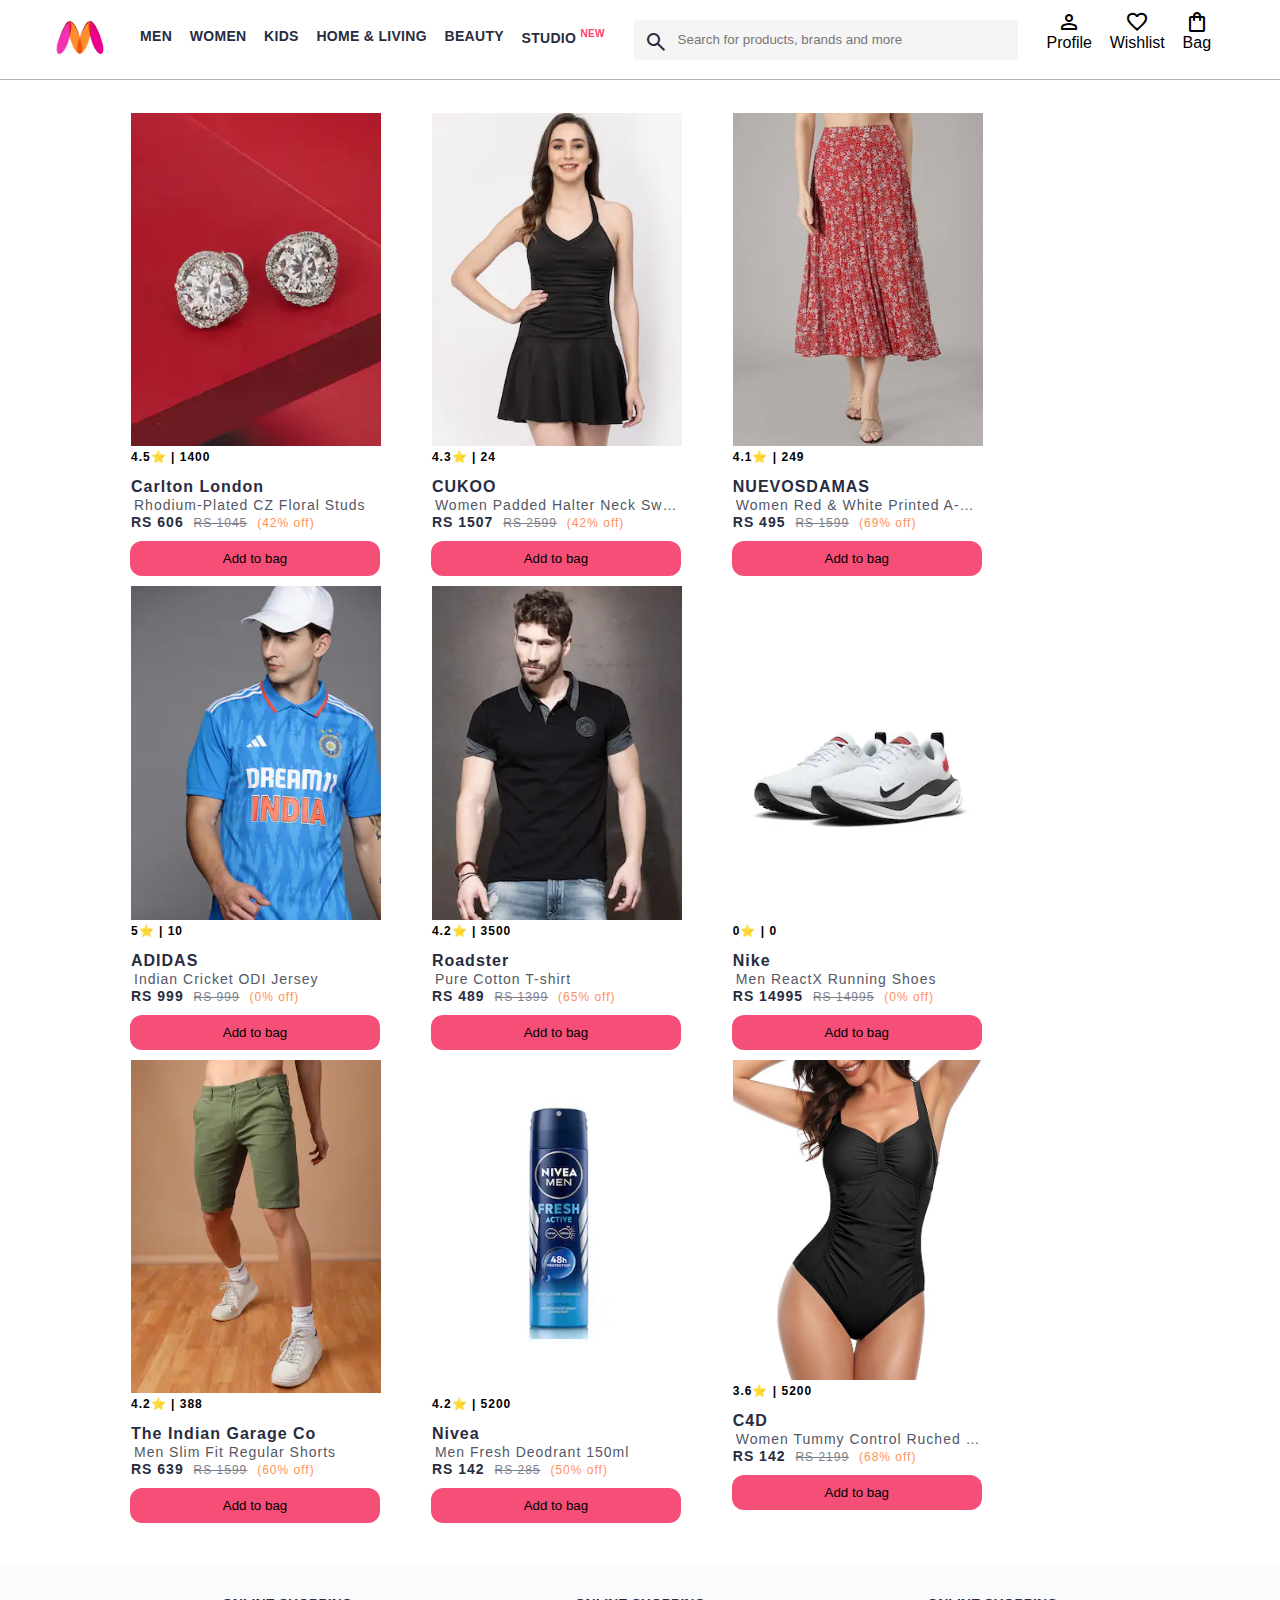
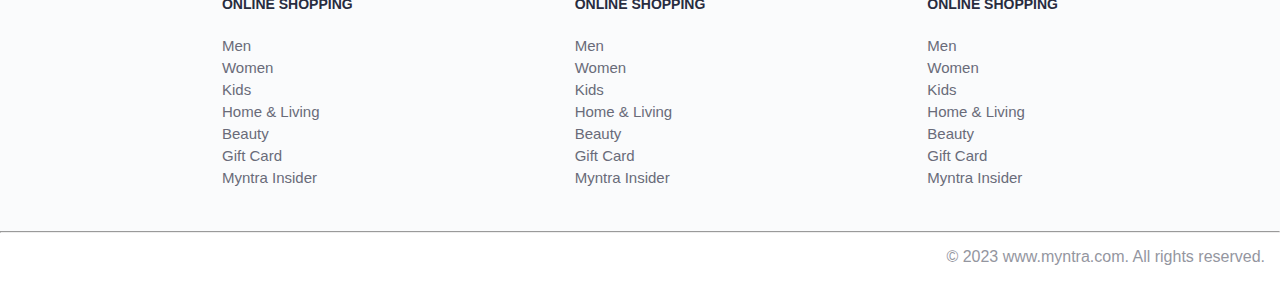
<file: index.html>
<!DOCTYPE html>
<html lang="en">

<head>
    <meta charset="UTF-8">
    <meta name="viewport" content="width=device-width, initial-scale=1.0">
    <title>Myntra</title>
    <link rel="stylesheet" href="css/index.css">
    <link rel="stylesheet"
        href="https://fonts.googleapis.com/css2?family=Material+Symbols+Outlined:opsz,wght,FILL,GRAD@20..48,100..700,0..1,-50..200" />
    <link icon="myntra" rel="icon" href="images/myntra_logo.webp" type="image/x-icon">
</head>

<body>
    <header>
        <div class="logo_container">
            <a href="#"><img class="myntra_home" src="images/myntra_logo.webp" alt="Myntra Home"></a>
        </div>
        <nav class="nav_bar">
            <a href="#">Men</a>
            <a href="#">Women</a>
            <a href="#">Kids</a>
            <a href="#">Home & Living</a>
            <a href="#">Beauty</a>
            <a href="#">Studio <sup>New</sup></a>
        </nav>
        <div class="search_bar">
            <span class="material-symbols-outlined search_icon">search</span>
            <input class="search_input" placeholder="Search for products, brands and more">
        </div>
        <div class="action_bar">
            <div class="action_container">
                <span class="material-symbols-outlined action_icon">person</span>
                <span class="action_name">Profile</span>
            </div>

            <div class="action_container">
                <span class="material-symbols-outlined action_icon">favorite</span>
                <span class="action_name">Wishlist</span>
            </div>

            <a class="action_container" href="pages/bag.html">
                <span class="material-symbols-outlined action_icon">shopping_bag</span>
                <span class="action_name">Bag</span>
                <span class="bag-item-count">0</span>
            </a>
        </div>
    </header>
    <main>
        <div class="items-container"></div>
    </main>
    <footer>
        <div class="footer_container">
            <div class="footer_column">
                <h3>ONLINE SHOPPING</h3>

                <a href="#">Men</a>
                <a href="#">Women</a>
                <a href="#">Kids</a>
                <a href="#">Home & Living</a>
                <a href="#">Beauty</a>
                <a href="#">Gift Card</a>
                <a href="#">Myntra Insider</a>
            </div>

            <div class="footer_column">
                <h3>ONLINE SHOPPING</h3>

                <a href="#">Men</a>
                <a href="#">Women</a>
                <a href="#">Kids</a>
                <a href="#">Home & Living</a>
                <a href="#">Beauty</a>
                <a href="#">Gift Card</a>
                <a href="#">Myntra Insider</a>
            </div>

            <div class="footer_column">
                <h3>ONLINE SHOPPING</h3>

                <a href="#">Men</a>
                <a href="#">Women</a>
                <a href="#">Kids</a>
                <a href="#">Home & Living</a>
                <a href="#">Beauty</a>
                <a href="#">Gift Card</a>
                <a href="#">Myntra Insider</a>
            </div>
        </div>
        <hr>

        <div class="copyright">
            © 2023 www.myntra.com. All rights reserved.
        </div>
    </footer>
    <script src="scripts/data.js"></script>
    <script src="scripts/index.js"></script>
    <script src="scripts/bag.js"></script>
</body>

</html>
</file>
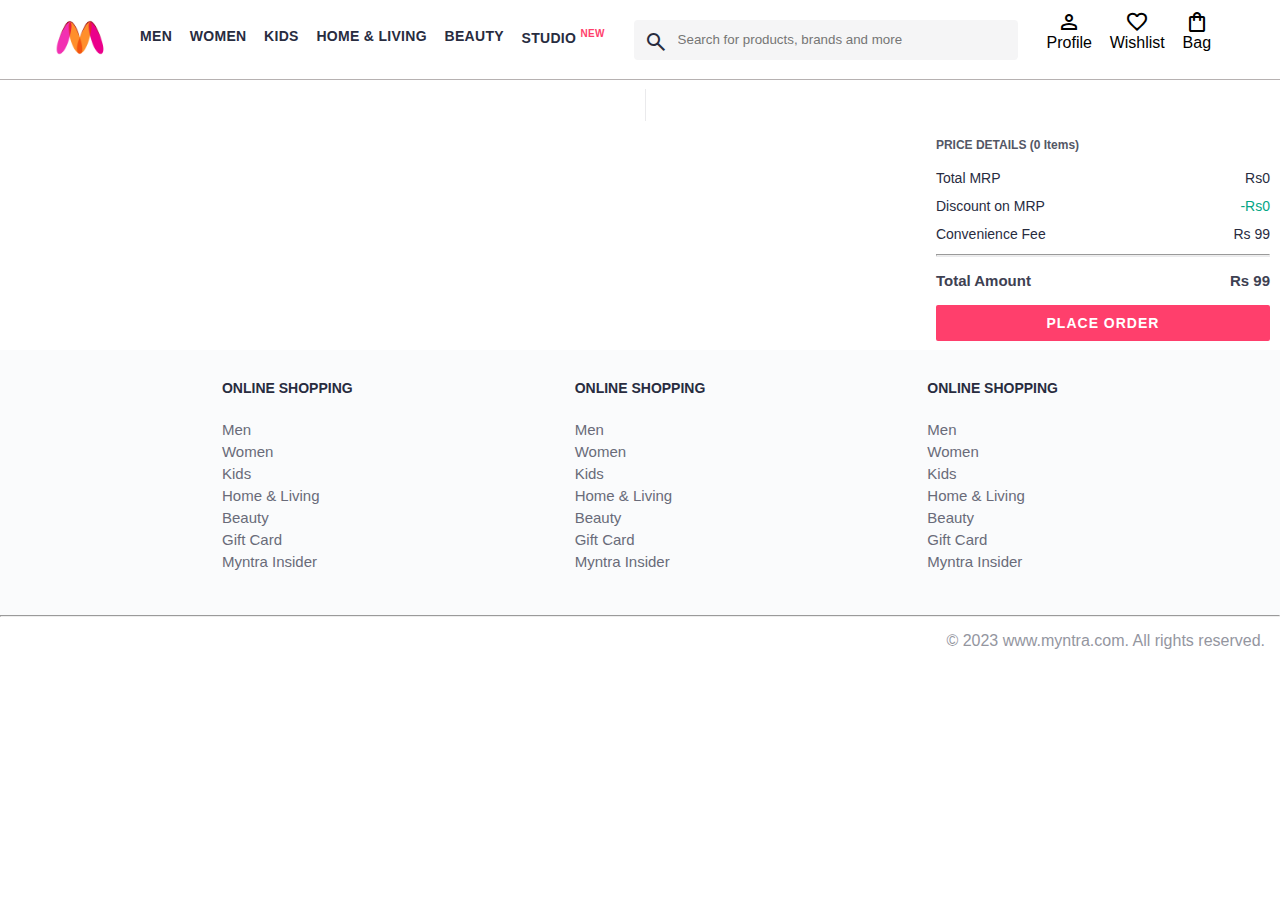
<file: pages/bag.html>
<!DOCTYPE html>
<html lang="en">

<head>
    <title>Myntra Clone</title>
    <link rel="stylesheet" href="../css/index.css">
    <link rel="stylesheet" href="../css/bag.css">
    <link rel="stylesheet"
        href="https://fonts.googleapis.com/css2?family=Material+Symbols+Outlined:opsz,wght,FILL,GRAD@20..48,100..700,0..1,-50..200" />
    <link icon="myntra" rel="icon" href="../images/myntra_logo.webp" type="image/x-icon">
</head>

<body>
    <header>
        <div class="logo_container">
            <a href="#"><img class="myntra_home" src="../images/myntra_logo.webp" alt="Myntra Home"></a>
        </div>
        <nav class="nav_bar">
            <a href="#">Men</a>
            <a href="#">Women</a>
            <a href="#">Kids</a>
            <a href="#">Home & Living</a>
            <a href="#">Beauty</a>
            <a href="#">Studio <sup>New</sup></a>
        </nav>
        <div class="search_bar">
            <span class="material-symbols-outlined search_icon">search</span>
            <input class="search_input" placeholder="Search for products, brands and more">
        </div>
        <div class="action_bar">
            <div class="action_container">
                <span class="material-symbols-outlined action_icon">person</span>
                <span class="action_name">Profile</span>
            </div>

            <div class="action_container">
                <span class="material-symbols-outlined action_icon">favorite</span>
                <span class="action_name">Wishlist</span>
            </div>

            <div class="action_container">
                <span class="material-symbols-outlined action_icon">shopping_bag</span>
                <span class="action_name">Bag</span>
                <span class="bag-item-count">0</span>
            </div>
        </div>
    </header>
    <main>
        <div class="bag-page">
            <div class="bag-items-container">

            </div>

        </div>
        <div class="bag-summary">
        </div>

        </div>
    </main>
    <footer>
        <div class="footer_container">
            <div class="footer_column">
                <h3>ONLINE SHOPPING</h3>

                <a href="#">Men</a>
                <a href="#">Women</a>
                <a href="#">Kids</a>
                <a href="#">Home & Living</a>
                <a href="#">Beauty</a>
                <a href="#">Gift Card</a>
                <a href="#">Myntra Insider</a>
            </div>

            <div class="footer_column">
                <h3>ONLINE SHOPPING</h3>

                <a href="#">Men</a>
                <a href="#">Women</a>
                <a href="#">Kids</a>
                <a href="#">Home & Living</a>
                <a href="#">Beauty</a>
                <a href="#">Gift Card</a>
                <a href="#">Myntra Insider</a>
            </div>

            <div class="footer_column">
                <h3>ONLINE SHOPPING</h3>

                <a href="#">Men</a>
                <a href="#">Women</a>
                <a href="#">Kids</a>
                <a href="#">Home & Living</a>
                <a href="#">Beauty</a>
                <a href="#">Gift Card</a>
                <a href="#">Myntra Insider</a>
            </div>
        </div>
        <hr>

        <div class="copyright">
            © 2023 www.myntra.com. All rights reserved.
        </div>
    </footer>
    <script src="../scripts/data.js"></script>
    <script src="../scripts/index.js"></script>
    <script src="../scripts/bag.js"></script>
</body>

</html>
</file>
<file: css/index.css>
* {
    margin: 0;
    padding: 0;
    font-family: Assistant,-apple-system,BlinkMacSystemFont,Segoe UI,Roboto,Helvetica,Arial,sans-serif;
    box-sizing: border-box;
    text-decoration: none;
}
header {
    display: flex;
    background-color: #ffffff;
    height: 80px;
    justify-content: space-between;
    align-items: center;
    border-bottom: 1px solid #b6b1b1;
}
.myntra_home {
    height: 45px;
}
.logo_container {
    margin-left: 4%;
}
.action_bar {
    margin-right: 4%;
}
.nav_bar {
    display: flex;
    min-width: 500px;
    justify-content: space-evenly;
}
.nav_bar a {
    font-size: 14px;
    letter-spacing: .3px;
    color: #282c3f;
    font-weight: 700;
    text-transform: uppercase;
    text-decoration: none;
    padding: 28px 0;
    border-bottom: 5px solid #ffffff;
}
.nav_bar a:hover {
    border-bottom: 4px solid #f54e77;
}

.nav_bar a sup {
    color: #ff3f6c;
    font-size: 10px;
}

.search_bar {
    height: 40px;
    min-width: 200px;
    width: 30%;
    display: flex;
    align-items: center;
}
.search_icon {
    box-sizing: content-box;
    height: 20px;
    padding: 10px;

    background-color: #f5f5f6;
    color: #282c3f;
    font-weight: 300;
    border-radius: 4px 0 0 4px;
}
.search_input {
    color: #696e79;
    background-color: #f5f5f6;
    flex-grow: 1;
    height: 40px;
    border: 0;
    border-radius: 0 4px 4px 0;
}

.action_bar {
    display: flex;
    min-width: 200px;
    justify-content: space-evenly;
}

.action_container {
    display: flex;
    flex-direction: column;
    align-items: center;
     
    color: black;
}

/* Main section */
.banner_container {
    margin: 40px 0;
}
.banner_image {
    width: 100%;
}

.category_heading {
    text-transform: uppercase;
    color: #3e4152;
    letter-spacing: .15em;
    font-size: 1.8em;
    margin: 50px 0 10px 30px;
    max-height: 5em;
    font-weight: 700;
}

.category-items {
    width: 80%;
    margin: 50px 10%;
    display: flex;
    flex-wrap: wrap;
    justify-content: space-evenly;
}

.sale_item {
    width: 250px;
}

.footer_container {
    padding: 30px 0px 40px 0px;
    background: #FAFBFC;
    display: flex;
    justify-content: space-evenly;
}

.footer_column {
    display: flex;
    flex-direction: column;
}

.footer_column h3 {
    color: #282c3f;
    font-size: 14px;
    margin-bottom: 25px;
}

.footer_column a {
    color: #696b79;
    font-size: 15px;
    text-decoration: none;
    padding-bottom: 5px;
}

.copyright {
    color: #94969f;
    text-align: end;
    padding: 15px;
}

.items-container{
    width:80%;
    margin:30px 10%;
    padding:3px;
    letter-spacing: 1px;

    display:flex;
    flex-wrap: wrap;
    gap:5%;
}

.item-container{
    width: 250px;
    /* margin:10px; */
}
.item-image{
    width:100%;
}
.rating{
    font-size: 12px;
    font-weight :700;
}

.company-name{
    margin-top:15px;
    font-size:16px;
    font-weight: 700;
    line-height:1;
    color:#282c3f;
    overflow: hidden;
    text-overflow: ellipsis;
    white-space:nowrap;
}

.item-name{
    color: #535766;
    font-size: 14px;
    line-height: 1;
    margin-bottom: 0;
    margin-top: 0;
    overflow: hidden;
    text-overflow: ellipsis;
    white-space: nowrap;
    font-weight: 400;
    display: block;
    padding:3px;

}
.price{
    font-size: 14px;
    line-height: 15px;
    color: #282c3f;
    white-space: nowrap;
}
.current-price{
    font-size: 14px;
    font-weight: 700;
    color: #282c3f;
}
.origional-price{
    text-decoration: line-through;
    color: #7e818c;
    font-weight: 400;
    margin-left: 5px;
    font-size: 12px;
}
.discount{
    color: #ff905a;
    font-weight: 400;
    font-size: 12px;
    margin-left: 5px;

}
.btn-add-bag{

      margin: 10px;
      padding:5px 0;
        height:35px;
        width: 100% ;
        border: 0;
        border-radius: 12px;
        background-color: #f54e77;
        cursor: pointer;
        position:relative;
        right:11px;
    
}
.bag-item-count{
    background-color: #f54e77;
    white-space: nowrap;
    text-align: center;
    line-height: 18px;
    padding: 0 6px;
    height: 18px;
    background: #ff3f6c;
    position: relative;
    border-radius: 50%;
    font-size: 12px;
    color: #fff;
    left: 11.2px;
    bottom: 43.5px;

    font-weight: 700;
}
</file>
<file: css/bag.css>
.bag-items-container {
    display:inline-block;
    justify-content: space-between;
    width: 64%;
    padding-right: 20px;
    border-right: 1px solid #eaeaec;
    padding-top: 32px;
    color: #282c3f;
    font-size: 13px;
    line-height: 1.42857143;
  }
  main{
    display:flex;
    flex-direction:row;

    margin:9px 0;
  }
  .bag-page {
    width: 75%;
    margin-left: 12.5%;
  }
  
  .bag-summary {
    vertical-align: top;
    display: inline-block;
    width: 35%;
    padding: 24px 10px 0 16px;
    color: #282c3f;
    font-size: 13px;
    line-height: 1.42857143;
  }
  
  .bag-details-container {
    margin-bottom: 16px;
  }
  
  .price-header {
    font-size: 12px;
    font-weight: 700;
    margin: 24px 0 16px;
    color: #535766;
  }
  
  .price-item {
    margin-bottom: 12px;
    line-height: 16px;
    font-size: 14px;
    color: #282c3f;
  }
  
  .price-item-value {
    float: right;
  }
  
  .priceDetail-base-discount {
    color: #03a685;
  }
  
  .price-footer {
    font-weight: 700;
    font-size: 15px;
    padding-top: 16px;
    border-top: 1px solid #eaeaec;
    color: #3e4152;
    line-height: 16px;
  }
  
  .btn-place-order {
    width: 100%;
    letter-spacing: 1px;
    font-size: 14px;
    font-weight: 600;
    border-radius: 2px;
    border-width: 0px;
    padding: 10px 16px;
    background-color: rgb(255, 63, 108);
    color: rgb(255, 255, 255);
    cursor: pointer;
  }
  
  .bag-item-container {
    margin-bottom: 8px;
    background: #fff;
    font-size: 14px;
    border: 1px solid #eaeaec;
    border-radius: 4px;
    position: relative;
    padding: 12px 12px 0;
  }
  
  .item-left-part {
    position: absolute;
    background: rgb(255, 242, 223);
    height: 148px;
    width: 100px;
  }
  
  .item-right-part {
    padding-left: 12px;
    position: relative;
    min-height: 148px;
    margin-left: 111px;
    margin-bottom: 12px;
  }
  
  .bag-item-img {
    width: 100%;
    height:100%;
  }
  
  .return-period {
    display: inline-flex;
    font-size: 14px;
    padding-top: 8px;
  }
  
  .return-period-days {
    font-weight: 700;
    margin-right: 4px;
  }
  
  .delivery-details {
    margin-top: 5px;
    color: #282c3f;
    font-size: 12px;
    letter-spacing: -.1px;
    margin-bottom: 8px;
    line-height: 15px;
  }
  
  .delivery-details-days {
    color: #03a685;
  }
  
  .remove-from-cart {
    position: absolute;
    font-size: 25px;
    top: 7px;
    right: 18px;
    width: 14px;
    height: 10px;
    cursor: pointer;
  }
</file>
